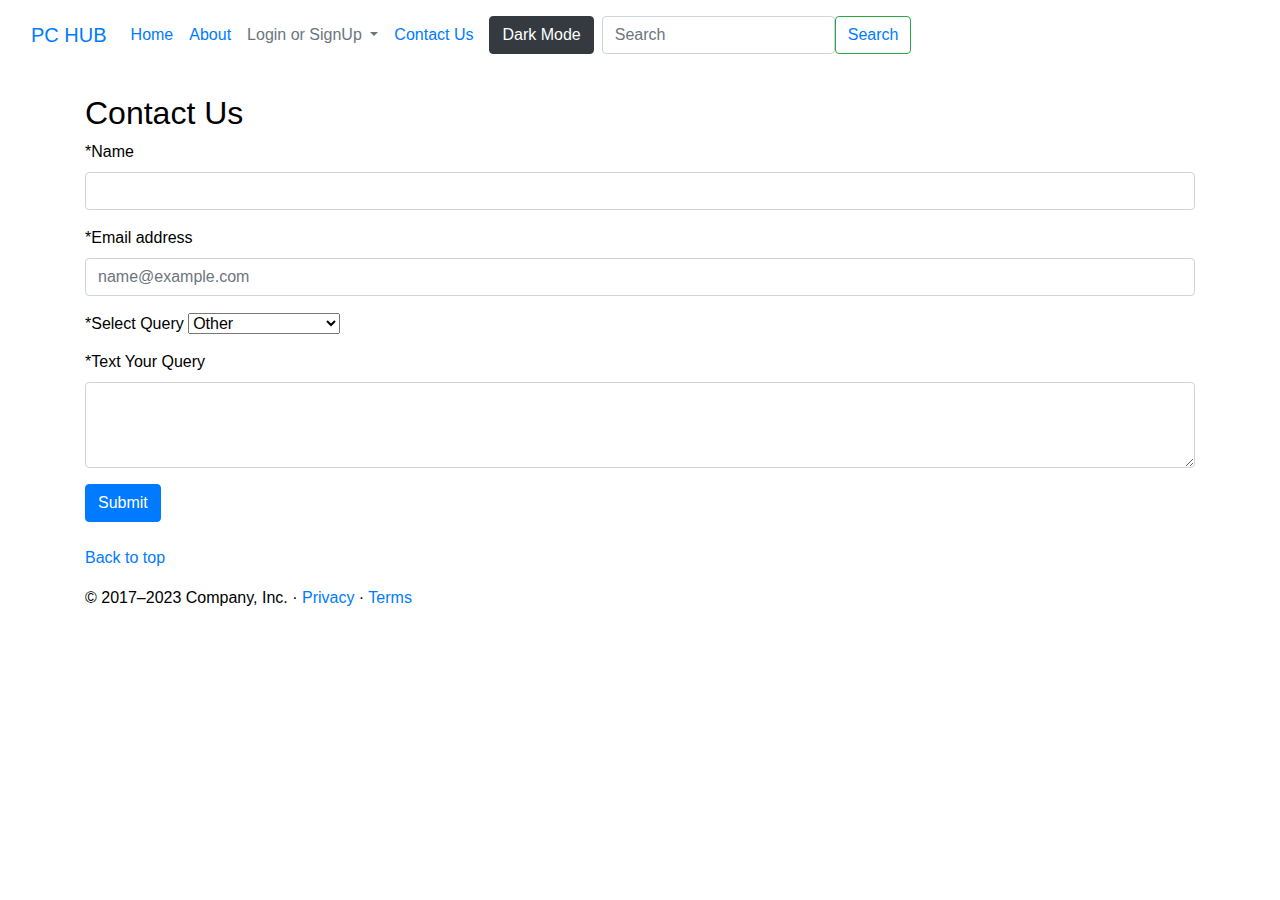
<file: contact.html>
<html lang="en">

<head>
  <title>PCHUB</title>
  <meta charset="utf-8">
  <meta name="viewport" content="width=device-width, initial-scale=1">
  <link rel="stylesheet" href="https://maxcdn.bootstrapcdn.com/bootstrap/4.1.3/css/bootstrap.min.css">
  <link rel="stylesheet" href="https://cdnjs.cloudflare.com/ajax/libs/font-awesome/4.7.0/css/font-awesome.min.css">
  <link href="https://fonts.googleapis.com/css?family=Raleway:400,500,500i,700,800i" rel="stylesheet">
  <link href="https://cdn.jsdelivr.net/npm/bootstrap@5.3.1/dist/css/bootstrap.min.css" rel="stylesheet"
    integrity="sha384-4bw+/aepP/YC94hEpVNVgiZdgIC5+VKNBQNGCHeKRQN+PtmoHDEXuppvnDJzQIu9" crossorigin="anonymous">
  <script src="https://cdn.jsdelivr.net/npm/bootstrap@5.3.1/dist/js/bootstrap.bundle.min.js"
    integrity="sha384-HwwvtgBNo3bZJJLYd8oVXjrBZt8cqVSpeBNS5n7C8IVInixGAoxmnlMuBnhbgrkm"
    crossorigin="anonymous"></script>
</head>


<body>
  <html lang="en">
<head>
  <title>PCHUB</title>
  <meta charset="utf-8">
  <meta name="viewport" content="width=device-width, initial-scale=1">
  <link rel="stylesheet" href="https://maxcdn.bootstrapcdn.com/bootstrap/4.1.3/css/bootstrap.min.css">
  <link rel="stylesheet" href="https://cdnjs.cloudflare.com/ajax/libs/font-awesome/4.7.0/css/font-awesome.min.css">
  <link href="https://fonts.googleapis.com/css?family=Raleway:400,500,500i,700,800i" rel="stylesheet">
</head>

<style>
  :root {
    --primary-color: white;
    --secondary-color: black;
  }
  .dark-mode {
    --primary-color: #111;
    --secondary-color: white;
  }
  body {
    background-color: var(--primary-color);
    color: var(--secondary-color);
  }
</style>
  <body>

    <nav class="navbar navbar-expand-lg bg-body-tertiary sticky-md-top"  data-bs-theme="light">
      <div class="container-fluid">
        <a class="navbar-brand" href="index.html">PC HUB</a>
        <button class="navbar-toggler" type="button" data-bs-toggle="collapse" data-bs-target="#navbarSupportedContent" aria-controls="navbarSupportedContent" aria-expanded="false" aria-label="Toggle navigation">
          <span class="navbar-toggler-icon"></span>
        </button>
        <div class="collapse navbar-collapse" id="navbarSupportedContent">
          <ul class="navbar-nav me-auto mb-2 mb-lg-0">
            <li class="nav-item">
              <a class="nav-link deactive" aria-current="page" href="index.html">Home</a>
            </li>
            <li class="nav-item">
              <a class="nav-link" href="about.html">About</a>
            </li>
            <li class="nav-item dropdown">
              <a class="nav-link dropdown-toggle disabled" aria-disabled="true" href="#" role="button" data-bs-toggle="dropdown" aria-expanded="false">
                Login or SignUp
              </a>
              <ul class="dropdown-menu">
                <li><a class="dropdown-item" href="#" data-bs-toggle="modal" data-bs-target="#loginModal">Login</a></li>
                <li><a class="dropdown-item" href="#" data-bs-toggle="modal" data-bs-target="#signupModal">SignUp</a></li>
                <li><hr class="dropdown-divider"></li>
                <li><a class="dropdown-item" href="#">Something else here</a></li>
              </ul>
            </li>
            <li class="nav-item">
              <a class="nav-link active" href="#">Contact Us</a>
            </li>
          </ul>
          <button type="button" class="btn mx-2 btn-dark" id="dark" data-bs-toggle="button">Dark Mode</button>
          <form class="d-flex my-2" role="search">
            <input class="form-control me-2" type="search" id="scr" placeholder="Search" aria-label="Search">
            <button class="btn btn-outline-success" type="submit" onclick="search()"><a id="get" style="text-decoration: none;" href="">Search</a></button>
          </form>
        </div>
      </div>
    </nav>

    <div class="container my-4">
        <h2>Contact Us</h2>
        <div class="mb-3">
          <label for="userName" class="form-label">*Name</label>
          <input type="email" class="form-control" id="userName">
        </div>
        <div class="mb-3">
            <label for="ContactEmail" class="form-label">*Email address</label>
            <input type="email" class="form-control" id="ContactEmail" placeholder="name@example.com">
          </div>

          <label for="selectOpt" class="form-label">*Select Query</label>
          <select class="form-select mb-3" id="selectOpt" placeholder="Open this select menu" aria-label="Default select example">
            <option selected>Other</option>
            <option value="1">Warrenty Consern</option>
            <option value="2">Laptop Services</option>
            <option value="3">Pc Informations</option>
          </select>

          <div class="mb-3">
            <label for="textArea" class="form-label">*Text Your Query</label>
            <textarea class="form-control" id="textArea" rows="3"></textarea>
          </div>
          <button class="btn btn-primary" onclick="openPopup()">Submit</button>
    </div>

      <footer class="container __web-inspector-hide-shortcut__">
        <p class="float-end"><a href="#">Back to top</a></p>
        <p>© 2017–2023 Company, Inc. · <a href="#">Privacy</a> · <a href="#">Terms</a></p>
      </footer>
      <script src="script.js"></script>
</body>

</html>
</file>
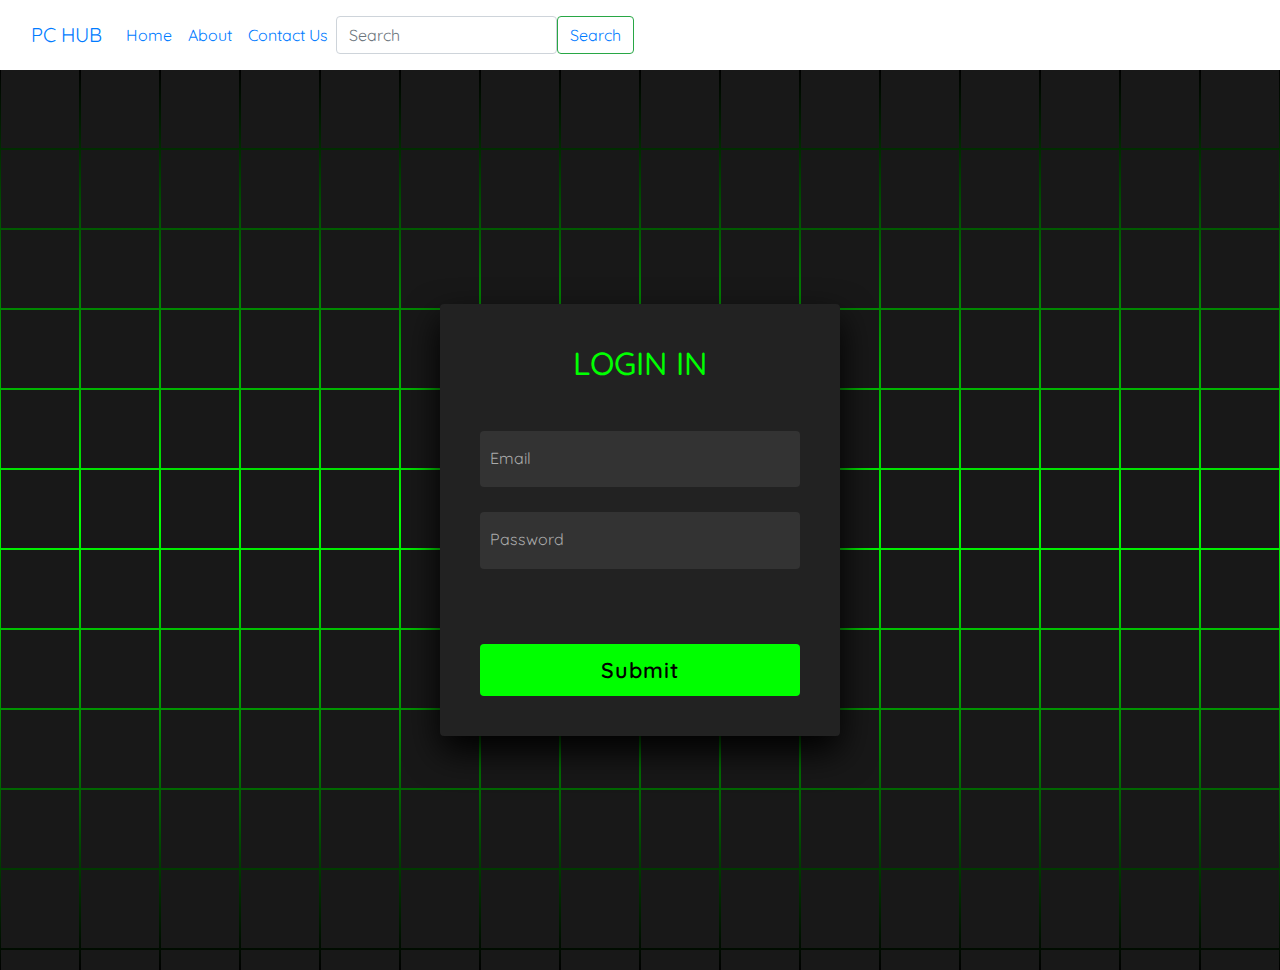
<file: Login.html>
<!doctype html>

<html lang="en"> 

 <head> 
        <!-- <title>PCHUB</title> -->
        <meta charset="utf-8">
        <meta name="viewport" content="width=device-width, initial-scale=1">
        <link rel="stylesheet" href="https://maxcdn.bootstrapcdn.com/bootstrap/4.1.3/css/bootstrap.min.css">
        <link rel="stylesheet" href="https://cdnjs.cloudflare.com/ajax/libs/font-awesome/4.7.0/css/font-awesome.min.css">
        <link href="https://fonts.googleapis.com/css?family=Raleway:400,500,500i,700,800i" rel="stylesheet">
        <link href="https://cdn.jsdelivr.net/npm/bootstrap@5.3.1/dist/css/bootstrap.min.css" rel="stylesheet"
          integrity="sha384-4bw+/aepP/YC94hEpVNVgiZdgIC5+VKNBQNGCHeKRQN+PtmoHDEXuppvnDJzQIu9" crossorigin="anonymous">
        <script src="https://cdn.jsdelivr.net/npm/bootstrap@5.3.1/dist/js/bootstrap.bundle.min.js"
          integrity="sha384-HwwvtgBNo3bZJJLYd8oVXjrBZt8cqVSpeBNS5n7C8IVInixGAoxmnlMuBnhbgrkm"
          crossorigin="anonymous"></script>

  <meta charset="UTF-8"> 

  <title>Login PCHUB</title> 

  <link rel="stylesheet" href="./style.css"> 

 </head> 

 <body>
    <nav class="navbar navbar-expand-lg bg-body-tertiary sticky-md-top" id="nav" data-bs-theme="dark">
        <div class="container-fluid">
          <a class="navbar-brand" href="index.html">PC HUB</a>
          <button class="navbar-toggler" type="button" data-bs-toggle="collapse" data-bs-target="#navbarSupportedContent"
            aria-controls="navbarSupportedContent" aria-expanded="false" aria-label="Toggle navigation">
            <span class="navbar-toggler-icon"></span>
          </button>
          <div class="collapse navbar-collapse" id="navbarSupportedContent">
            <ul class="navbar-nav me-auto mb-2 mb-lg-0">
              <li class="nav-item">
                <a class="nav-link active" aria-current="page" href="index.html">Home</a>
              </li>
              <li class="nav-item">
                <a class="nav-link" href="about.html">About</a>
              </li>
              <li class="nav-item dropdown">
              </li>
              <li class="nav-item">
                <a class="nav-link" href="contact.html">Contact Us</a>
              </li>
            </ul>
  
            <form class="d-flex my-2" role="search">
              <input class="form-control me-2" type="search" id="scr" placeholder="Search" aria-label="Search">
              <button class="btn btn-outline-success" type="submit" onclick="search()"><a id="get" style="text-decoration: none;" href="">Search</a></button>
            </form>
          </div>
        </div>
      </nav>
  <section> 
    <span></span> <span></span> <span></span> <span></span> <span></span> <span></span> <span></span> <span></span> <span></span> <span></span> <span></span> <span></span> <span></span> <span></span> <span></span> <span></span> <span></span> <span></span> <span></span> <span></span> <span></span> <span></span> <span></span> <span></span> <span></span> <span></span> <span></span> <span></span> <span></span> <span></span> <span></span> <span></span> <span></span> <span></span> <span></span> <span></span> <span></span> <span></span> <span></span> <span></span> <span></span> <span></span> <span></span> <span></span> <span></span> <span></span> <span></span> <span></span> <span></span> <span></span> <span></span> <span></span> <span></span> <span></span> <span></span> <span></span> <span></span> <span></span> <span></span> <span></span> <span></span> <span></span> <span></span> <span></span> <span></span> <span></span> <span></span> <span></span> <span></span> <span></span> <span></span> <span></span> <span></span> <span></span> <span></span> <span></span> <span></span> <span></span> <span></span> <span></span> <span></span> <span></span> <span></span> <span></span> <span></span> <span></span> <span></span> <span></span> <span></span> <span></span> <span></span> <span></span> <span></span> <span></span> <span></span> <span></span> <span></span> <span></span> <span></span> <span></span> <span></span> <span></span> <span></span> <span></span> <span></span> <span></span> <span></span> <span></span> <span></span> <span></span> <span></span> <span></span> <span></span> <span></span> <span></span> <span></span> <span></span> <span></span> <span></span> <span></span> <span></span> <span></span> <span></span> <span></span> <span></span> <span></span> <span></span> <span></span> <span></span> <span></span> <span></span> <span></span> <span></span> <span></span> <span></span> <span></span> <span></span> <span></span> <span></span> <span></span> <span></span> <span></span> <span></span> <span></span> <span></span> <span></span> <span></span> <span></span> <span></span> <span></span> <span></span> <span></span> <span></span> <span></span> <span></span> <span></span> <span></span> <span></span> <span></span> <span></span> <span></span> <span></span> <span></span> <span></span> <span></span> <span></span> <span></span> <span></span> <span></span> <span></span> <span></span> <span></span> <span></span> <span></span> <span></span> <span></span> <span></span> <span></span> <span></span> <span></span> <span></span> <span></span> <span></span> <span></span> <span></span> <span></span> <span></span> <span></span> <span></span> <span></span> <span></span> <span></span> <span></span> <span></span> <span></span> <span></span> <span></span> <span></span> <span></span> <span></span> <span></span> <span></span> <span></span> <span></span> <span></span> <span></span> <span></span> <span></span> <span></span> <span></span> <span></span> <span></span> <span></span> <span></span> <span></span> <span></span> <span></span> <span></span> <span></span> <span></span> <span></span> <span></span> <span></span> <span></span> <span></span> <span></span> <span></span> <span></span> <span></span> <span></span> <span></span> <span></span> <span></span> <span></span> <span></span> <span></span> <span></span> <span></span> <span></span> <span></span> <span></span> <span></span> <span></span> <span></span> <span></span> <span></span> <span></span> <span></span> <span></span> <span></span> <span></span> <span></span> <span></span> <span></span> <span></span> <span></span> <span></span> <span></span> <span></span> <span></span> 

   <div class="signin"> 

    <div class="content"> 

     <h2>Login In</h2> 

     <div class="form"> 

      <div class="inputBox"> 

       <input type="email" id="inpmail" required> <i>Email</i> 

      </div> 

      <div class="inputBox"> 

       <input type="password" id="inpass" required> <i>Password</i> 

      </div> 

      <div class="links" id="msg" style="color: white;">

      </div> 

      <div class="links" id="msg1" style="color: white;">

      </div> 

      <div class="inputBox">
        
       <input type="submit" onclick="logintohome()"> 
      </div> 

     </div> 

    </div> 

   </div> 

  </section>

 </body>

 <script>
    function logintohome() {
    let email = document.getElementById("inpmail").value;
    let pass  = document.getElementById("inpass").value;

    let len2 = pass.length;
    let regemail = /^\w+([\.-]?\w+)*@\w+([\.-]?w+)*(\.\w{2,3})+$/g;
    if((len2 === 0 || len2 < 7) && (email === "" || !regemail.test(email))){
        document.getElementById("msg").textContent = "Wrong Email ! please enter correct EmailID";
        document.getElementById("msg1").textContent = "Wrong Password";
    }
    else if(email === "" || !regemail.test(email) && len2 >7 ){
        document.getElementById("msg").textContent = "Wrong Email ! please enter correct EmailID";
        document.getElementById("msg1").textContent = "";
    }
    
    else if(len2 === 0 ){
        document.getElementById("msg").textContent = "";
        document.getElementById("msg1").textContent = "Please enter Password";
    }
    else if(len2 < 7 ){
        document.getElementById("msg").textContent = "";
        document.getElementById("msg1").textContent = "Password must be greater than 7";
    }
    else {
        window.open("index.html");
        alert("Login successful");
        let c = confirm("Do You want to save Cookies ?")
        if(c===true){
        document.cookie = "email : "+email+" password : "+pass;    
    }
    }
}
 </script>

</html>
</file>
<file: style.css>
@import url('https://fonts.googleapis.com/css2?family=Quicksand:wght@300;400;500;600;700&display=swap');
*
{
  margin: 0;
  padding: 0;
  box-sizing: border-box;
  font-family: 'Quicksand', sans-serif;
}
section 
{
  display: flex;
  justify-content: center;
  align-items: center;
  min-height: 100vh;
  background: #000;
  position: absolute;
  width: 100vw;
  height: 100vh;
  display: flex;
  justify-content: center;
  align-items: center;
  gap: 2px;
  flex-wrap: wrap;
  overflow: hidden;
}
section::before 
{
  content: '';
  position: absolute;
  width: 100%;
  height: 100%;
  background: linear-gradient(#000,#0f0,#000);
  animation: animate 5s linear infinite;
}
@keyframes animate 
{
  0%
  {
    transform: translateY(-100%);
  }
  100%
  {
    transform: translateY(100%);
  }
}
section span 
{
  position: relative;
  display: block;
  width: calc(6.25vw - 2px);
  height: calc(6.25vw - 2px);
  background: #181818;
  z-index: 2;
  transition: 1.5s;
}
section span:hover 
{
  background: #0f0;
  transition: 0s;
}

section .signin
{
  position: absolute;
  width: 400px;
  background: #222;  
  z-index: 1000;
  display: flex;
  justify-content: center;
  align-items: center;
  padding: 40px;
  border-radius: 4px;
  box-shadow: 0 15px 35px rgba(0,0,0,9);
}
section .signin .content 
{
  position: relative;
  width: 100%;
  display: flex;
  justify-content: center;
  align-items: center;
  flex-direction: column;
  gap: 40px;
}
section .signin .content h2 
{
  font-size: 2em;
  color: #0f0;
  text-transform: uppercase;
}
section .signin .content .form 
{
  width: 100%;
  display: flex;
  flex-direction: column;
  gap: 25px;
}
section .signin .content .form .inputBox
{
  position: relative;
  width: 100%;
}
section .signin .content .form .inputBox input 
{
  position: relative;
  width: 100%;
  background: #333;
  border: none;
  outline: none;
  padding: 25px 10px 7.5px;
  border-radius: 4px;
  color: #fff;
  font-weight: 500;
  font-size: 1em;
}
section .signin .content .form .inputBox i 
{
  position: absolute;
  left: 0;
  padding: 15px 10px;
  font-style: normal;
  color: #aaa;
  transition: 0.5s;
  pointer-events: none;
}
.signin .content .form .inputBox input:focus ~ i,
.signin .content .form .inputBox input:valid ~ i
{
  transform: translateY(-7.5px);
  font-size: 0.8em;
  color: #fff;
}
.signin .content .form .links 
{
  position: relative;
  width: 100%;
  display: flex;
  justify-content: space-between;
}
.signin .content .form .links a 
{
  color: #fff;
  text-decoration: none;
}
.signin .content .form .links a:nth-child(2)
{
  color: #0f0;
  font-weight: 600;
}
.signin .content .form .inputBox input[type="submit"]
{
  padding: 10px;
  background: #0f0;
  color: #000;
  font-weight: 600;
  font-size: 1.35em;
  letter-spacing: 0.05em;
  cursor: pointer;
}
input[type="submit"]:active
{
  opacity: 0.6;
}
@media (max-width: 900px)
{
  section span 
  {
    width: calc(10vw - 2px);
    height: calc(10vw - 2px);
  }
}
@media (max-width: 600px)
{
  section span 
  {
    width: calc(20vw - 2px);
    height: calc(20vw - 2px);
  }
}
</file>
